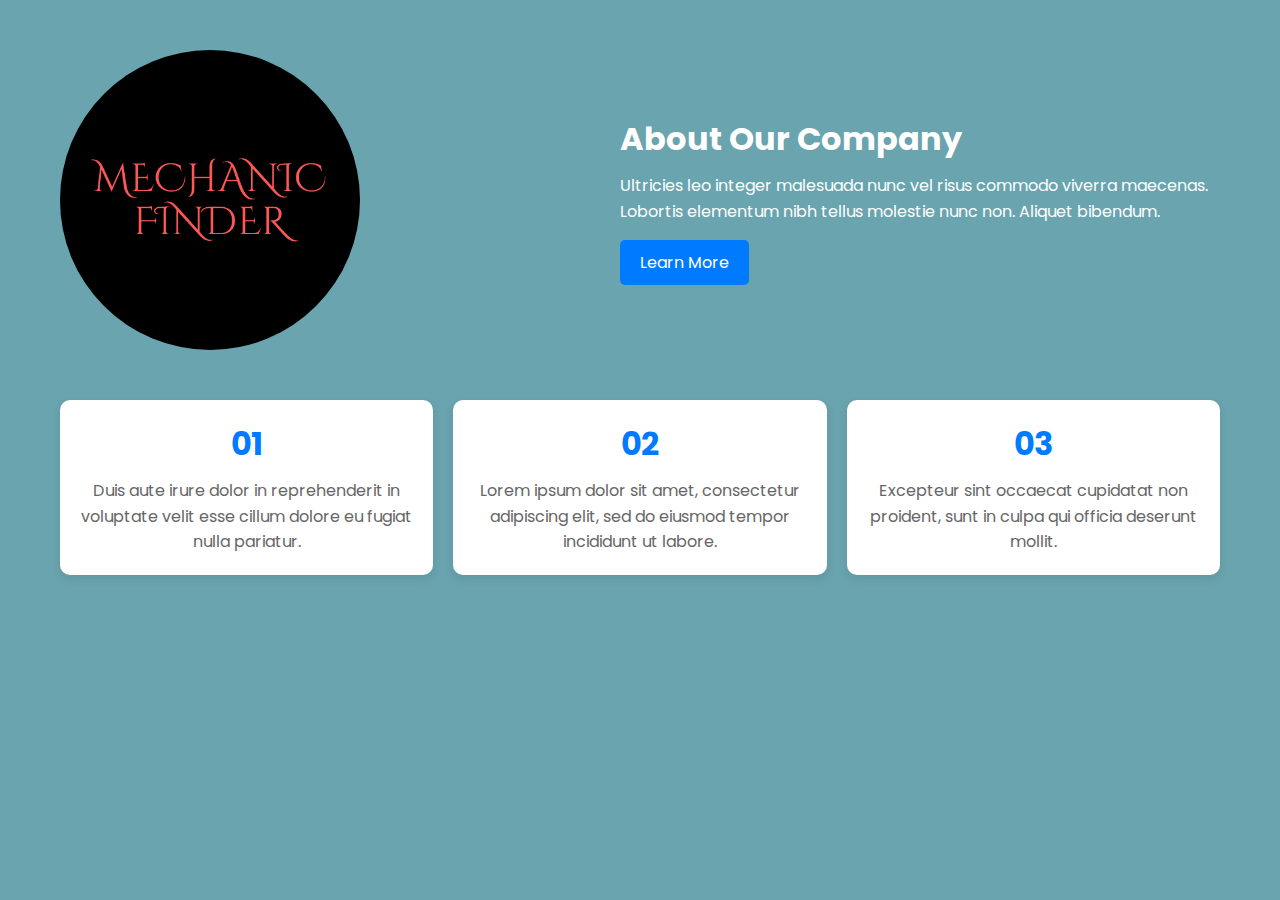
<file: about me.html>
<!DOCTYPE html>
<html lang="en">
<head>
  <meta charset="UTF-8">
  <meta name="viewport" content="width=device-width, initial-scale=1.0">
  <title>About Our Company</title>
  <link rel="stylesheet" href="styles.css">
</head>
<body>
  <section class="about-section">
    <div class="about-container">
      <div class="about-image">
        <img src="images/logoM.png" alt="About Our Company">
      </div>
      <div class="about-content">
        <B><h2>About Our Company</h2></B>
        <p>
          Ultricies leo integer malesuada nunc vel risus commodo viverra maecenas. Lobortis elementum
          nibh tellus molestie nunc non. Aliquet bibendum.
        </p>
        <button class="learn-more">Learn More</button>
      </div>
    </div>
    <div class="info-cards">
      <div class="card">
        <h3>01</h3>
        <p>
          Duis aute irure dolor in reprehenderit in voluptate velit esse cillum dolore eu fugiat nulla
          pariatur.
        </p>
      </div>
      <div class="card">
        <h3>02</h3>
        <p>
          Lorem ipsum dolor sit amet, consectetur adipiscing elit, sed do eiusmod tempor incididunt ut
          labore.
        </p>
      </div>
      <div class="card">
        <h3>03</h3>
        <p>
          Excepteur sint occaecat cupidatat non proident, sunt in culpa qui officia deserunt mollit.
        </p>
      </div>
    </div>
  </section>
</body>
</html>
</file>
<file: styles.css>
@import url("https://fonts.googleapis.com/css2?family=Poppins:wght@400;500;600;700&display=swap");

:root {
  --primary-color: #111317;
  --primary-color-light: #1f2125;
  --primary-color-extra-light: #35373b;
  --secondary-color: rgb(216, 92, 42);
  --secondary-color-dark: rgb(216, 92, 42);
  --text-light: #d1d5db;
  --white: #ffffff;
  --max-width: 1200px;
}

.dark-theme {
  --primary-color: #edebeb;
  --primary-color-light: #d1d5db;
  --primary-color-extra-light: #8f95a1;
  --secondary-color: #8b3dff;
  --secondary-color-dark: rgb(216, 92, 42);
  --text-light: #1f2125;
  --white: #111317;
}

* {
  padding: 0;
  margin: 0;
  scroll-behavior: smooth;
  box-sizing: border-box;
  font-family: "Poppins", sans-serif;
}

body {
  font-family: "Poppins", sans-serif;
  background-color: var(--primary-color);
  transition: background-color 0.5s, color 0.5s;
}

::-webkit-scrollbar {
  width: 12px;
}

::-webkit-scrollbar-thumb {
  background: linear-gradient(transparent, var(--secondary-color));
  border-radius: 6px;
}

::-webkit-scrollbar-thumb:hover {
  cursor: grab;
}

/* Header And Sub Header style ---------------------------------------------------------------------------------------------------------------- */
.section__container {
  max-width: var(--max-width);
  margin: auto;
  padding: 5rem 1rem;
}

.section__header {
  margin-bottom: 1rem;
  font-size: 2.25rem;
  font-weight: 600;
  text-align: center;
  color: var(--white);
  margin: auto;
}

.section__subheader {
  max-width: 600px;
  margin: auto;
  text-align: center;
  color: var(--text-light);
}

.btn {
  padding: 1rem 2rem;
  outline: none;
  border: none;
  font-size: 1rem;
  color: var(--white);
  background-color: var(--secondary-color);
  border-radius: 5px;
  cursor: pointer;
  transition: 0.3s;
}

.btn:hover {
  background-color: var(--secondary-color);
}

img {
  width: 100%;
  display: flex;
}

.nav__logo img:hover {
  filter: drop-shadow(0 0 25px #d73803);
}

a {
  text-decoration: none;
}

.bg__blur {
  position: absolute;
  box-shadow: 0 0 1000px 50px var(--secondary-color);
  z-index: -1;
  animation: color 2s linear infinite;
}

#progress {
  position: fixed;
  bottom: 20px;
  right: 10px;
  height: 60px;
  width: 60px;
  display: none;
  place-items: center;
  border-radius: 50%;
  box-shadow: 0 0 10px rgba(0, 0, 0, 0.2);
  z-index: 99999;
  cursor: pointer;
}

#progress-value {
  display: block;
  height: calc(100% - 15px);
  width: calc(100% - 15px);
  background-color: var(--primary-color-extra-light);
  border-radius: 50%;
  display: grid;
  place-items: center;
  font-size: 35px;
  color: var(--white);
  animation: color 2s linear infinite;
}

/* For Nav Bar----------------------------------------------------------------------------------------------------------------------------------- */

nav {
  max-width: var(--max-width);
  border-radius: 10px;
  height: 80px;
  width: 100vw;
  margin: auto;
  display: flex;
  align-items: center;
  justify-content: space-between;
  background-color: var(--primary-color-light);
  position: sticky;
  top: 0;
  z-index: 1000;
  opacity: 100;
  animation: color 2s linear infinite;
}

nav i {
  color: var(--white);
  font-size: 1.5rem;
  margin-right: 20px;
  margin-left: 10px;
}

nav i:hover {
  color: var(--secondary-color);
  color: yellow;
  cursor: pointer;
}

#close {
  display: none;
}

.responsiveNav {
  display: none;
}

.nav__logo {
  margin-top: 1rem;
  max-width: 150px;
  animation: color 8s linear infinite;
}

.nav__links {
  list-style: none;
  display: flex;
  align-items: center;
  gap: 3rem;
}

.openbtn {
  display: none;
}

.link a {
  position: relative;
  padding: 0.75rem;
  color: var(--white);
  font-weight: 500;
  z-index: 1001;
}

.link a::after {
  content: "";
  position: absolute;
  height: 3px;
  width: 0;
  left: 0;
  bottom: 0;
  background-color: var(--secondary-color);
  transition: 0.3s;
}

.link a::before {
  content: "";
  position: absolute;
  height: 3px;
  width: 0;
  right: 0;
  top: 0;
  background-color: var(--secondary-color);
  transition: 0.3s;
}

.link a:hover::after {
  width: 100%;
  animation: color 8s linear infinite;
}

.link a:hover::before {
  width: 100%;
  animation: color 8s linear infinite;
}

.nav__links a {
  font-size: 0.8rem;
}

/* SLIDER --------------------------*/

/*
.slider {
  position: relative;
  width: 100%;
  height: 100vh; 
  overflow: hidden;
  display: flex;
}

.slider .wrapper {
  display: flex;
  width: 300%;
  animation: slide-animation 9s infinite;
}

.slider img {
  width: 100%;
  height: 100vh; 
  object-fit: cover;
  flex-shrink: 0;
}

@keyframes slide-animation {
  0% {
    transform: translateX(0%);
  }
  33% {
    transform: translateX(-100%);
  }
  66% {
    transform: translateX(-200%);
  }
  100% {
    transform: translateX(0%);
  }
}

.slider-nav {
  position: absolute;
  bottom: 10px;
  left: 50%;
  transform: translateX(-50%);
  display: flex;
  gap: 10px;
}

.slider-nav a {
  display: block;
  width: 10px;
  height: 10px;
  background-color: #fff;
  border-radius: 50%;
  opacity: 0.7;
  transition: opacity 0.3s;
}

.slider-nav a:hover {
  opacity: 1;
}

.slider-text{
  position: absolute;
}


*/

.slider {
  position: relative;
  width: 100%;
  height: 100vh; /* Full viewport height */
  overflow: hidden;
  display: flex;
}

.slider .wrapper {
  display: flex;
  width: 300%; /* Adjust for the number of slides */
  animation: slide-animation 30s infinite; /* Smooth animation */
}

.slide {
  position: relative;
  width: 100%;
  height: 100vh;
  display: flex;
  align-items: center;
  justify-content: center;
  flex-shrink: 0;
}

.slide img {
  width: 100%;
  height: 100vh;
  object-fit: cover;
}

.slider-text {
  position: absolute;
  text-align: center;
  color: rgb(191, 240, 243);
  background: rgba(0, 0, 0, 0.5); /* Semi-transparent background */
  padding: 1rem 2rem;
  border-radius: 5px;
}

.slider-nav a {
  width: 10px;
  height: 10px;
  background: white;
  border-radius: 50%;
  margin: 0 5px;
  opacity: 0.5;
  transition: 0.3s;
  cursor: pointer;
}

.slider-nav a:hover {
  opacity: 1;
}

@keyframes slide-animation {
  0% { transform: translateX(0); }
  33% { transform: translateX(-100%); }
  66% { transform: translateX(-200%); }
  100% { transform: translateX(0); }
}


/* 
home page ---------------------------------------------------------------------------  */

body {
  font-family: Arial, sans-serif;
  margin: 0;
  padding: 0;
  background-color: #69a4af;
}

.about-section {
  max-width: 1200px;
  margin: 0 auto;
  padding: 50px 20px;
}

.about-container {
  display: flex;
  align-items: center;
  justify-content: space-between;
  gap: 20px;
  margin-bottom: 50px;
  color: white;
}

.about-image img {
  width: 300px;
  height: 300px;
  border-radius: 50%;
  object-fit: cover;
}

.about-content {
  max-width: 600px;
}

.about-content h2 {
  font-size: 2rem;
  margin-bottom: 10px;
}

.about-content p {
  color: #ffffff;
  line-height: 1.6;
  margin-bottom: 15px;
}

.learn-more {
  background-color: #007bff;
  color: white;
  padding: 10px 20px;
  border: none;
  border-radius: 5px;
  cursor: pointer;
  font-size: 1rem;
}

.learn-more:hover {
  background-color: #0056b3;
}

.image-credit {
  font-size: 0.8rem;
  color: #999;
  margin-top: 10px;
}

.info-cards {
  display: flex;
  gap: 20px;
}

.card {
  background-color: #ffffff;
  border-radius: 10px;
  box-shadow: 0 4px 10px rgba(26, 25, 25, 0.1);
  padding: 20px;
  text-align: center;
  flex: 1;
}

.card h3 {
  font-size: 2rem;
  color: #007bff;
  margin-bottom: 10px;
}

.card p {
  color: #666;
  line-height: 1.6;
}
</file>
